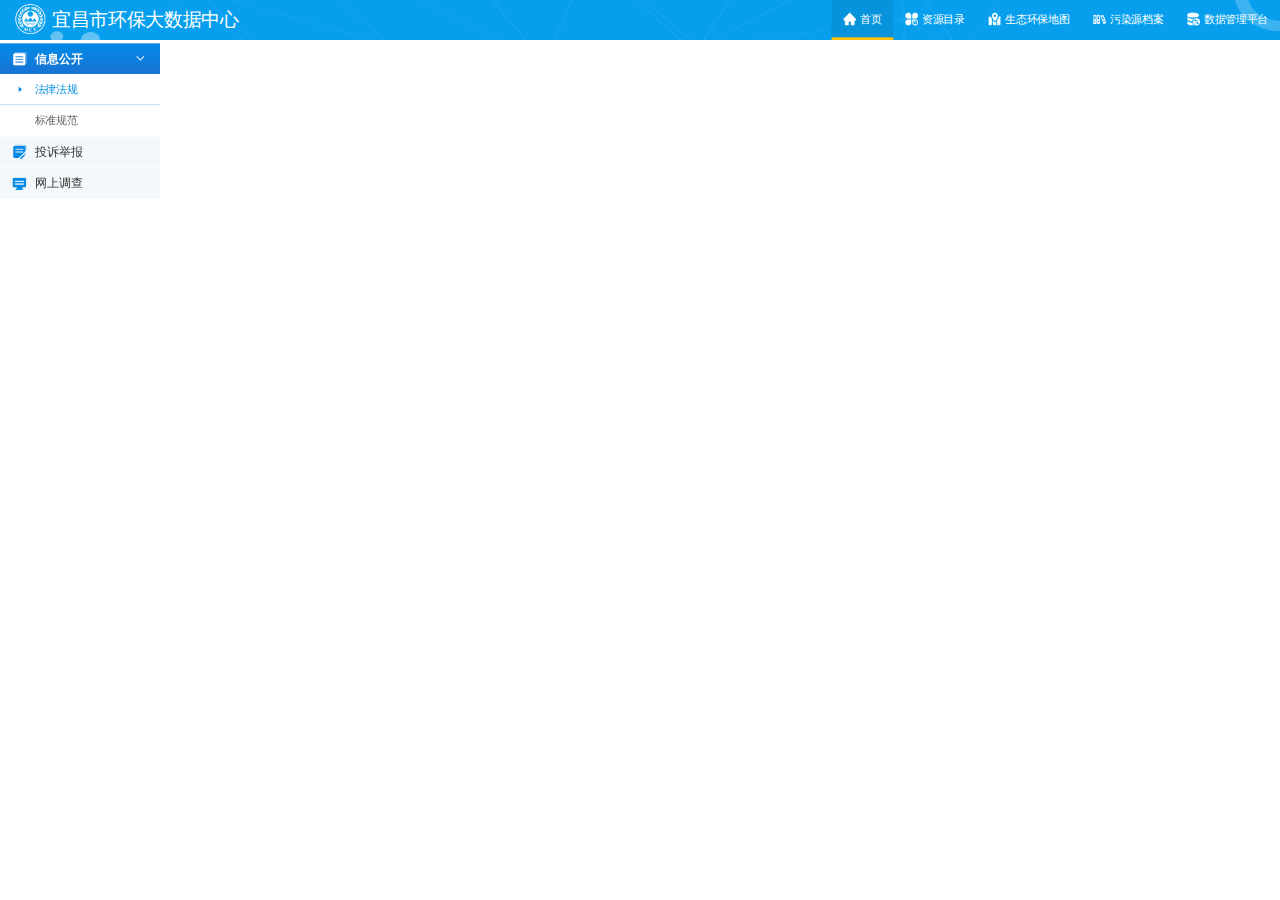
<file: index.html>
<!DOCTYPE html>
<html>

<head>
	<meta http-equiv="X-UA-Compatible" content="IE=Edge" charset="utf-8">
	<title>宜昌市环保大数据中心</title>
	<link rel="stylesheet" href="css/common.css" />
	<link rel="stylesheet" href="css/header_aside.css" />
	<script type="text/javascript" src="js/jquery.min.js"></script>
	<script type="text/javascript" src="js/main.js"></script>
</head>

<body class="body1">
	<script>
		$(function () {
			autoFit();
		})
	</script>
	<header class="header">
		<p class="logo">
			<img src="images/logo.png" />宜昌市环保大数据中心
		</p>
		<div class="nav">
			<ul>
				<li class="active">
					<img src="images/index_icon1.png" /> 首页
				</li>
				<li>
					<img src="images/index_icon2.png" /> 资源目录
				</li>
				<li>
					<img src="images/index_icon3.png" /> 生态环保地图
				</li>
				<li>
					<img src="images/index_icon4.png" /> 污染源档案
				</li>
				<li>
					<img src="images/index_icon5.png" /> 数据管理平台
				</li>
			</ul>
			<!-- <div class="people-info">
					<i class="line"></i>
					<p>欢迎您Admin</p>
					<a href="#" title="注销"></a>
				</div> -->
		</div>
	</header>
	<aside class="aside">
		<div class="left-nav">
			<ul class="nav-list">
				<li class="NavLi active">
					<div class="NavLiContent FlexBlock ">
						<span class="PublicInfoIcon"></span>
						<span class="TopicName">信息公开</span>
						<span class="UpIcon"></span>
					</div>

					<ul class="SecondNavList">
						<li class="SecondNavLi active ">
							<div class="NavLiContent FlexBlock ">
								<span class="RightIcon"></span>
								<span class="TopicName" data-topic="SearchLaw">法律法规</span>
							</div>
						</li>
						<li class="SecondNavLi ">
							<div class="NavLiContent FlexBlock ">
								<span class="RightIcon"></span>
								<!-- <span class="TopicName" >标准规范</span> -->
								<span class="TopicName" data-topic="StandardSpecification">标准规范</span>
							</div>
						</li>
					</ul>
				</li>
				<li class="NavLi">
					<div class="NavLiContent FlexBlock ">
						<span class="ComplaintIcon"></span>
						<!-- <span class="TopicName">投诉举报</span> -->
						<span class="TopicName" data-topic="Complaints">投诉举报</span>
					</div>
				</li>
				<li class="NavLi">
					<div class="NavLiContent FlexBlock ">
						<span class="OnlineSurveyIcon"></span>
						<span class="TopicName" data-topic="survey">网上调查</span>

					</div>
				</li>
			</ul>
		</div>
	</aside>


	<script src="./js/index.js"></script>
	<!-- <script type="text/javascript" src="js/echarts.min.js"></script> -->
</body>

</html>
</file>
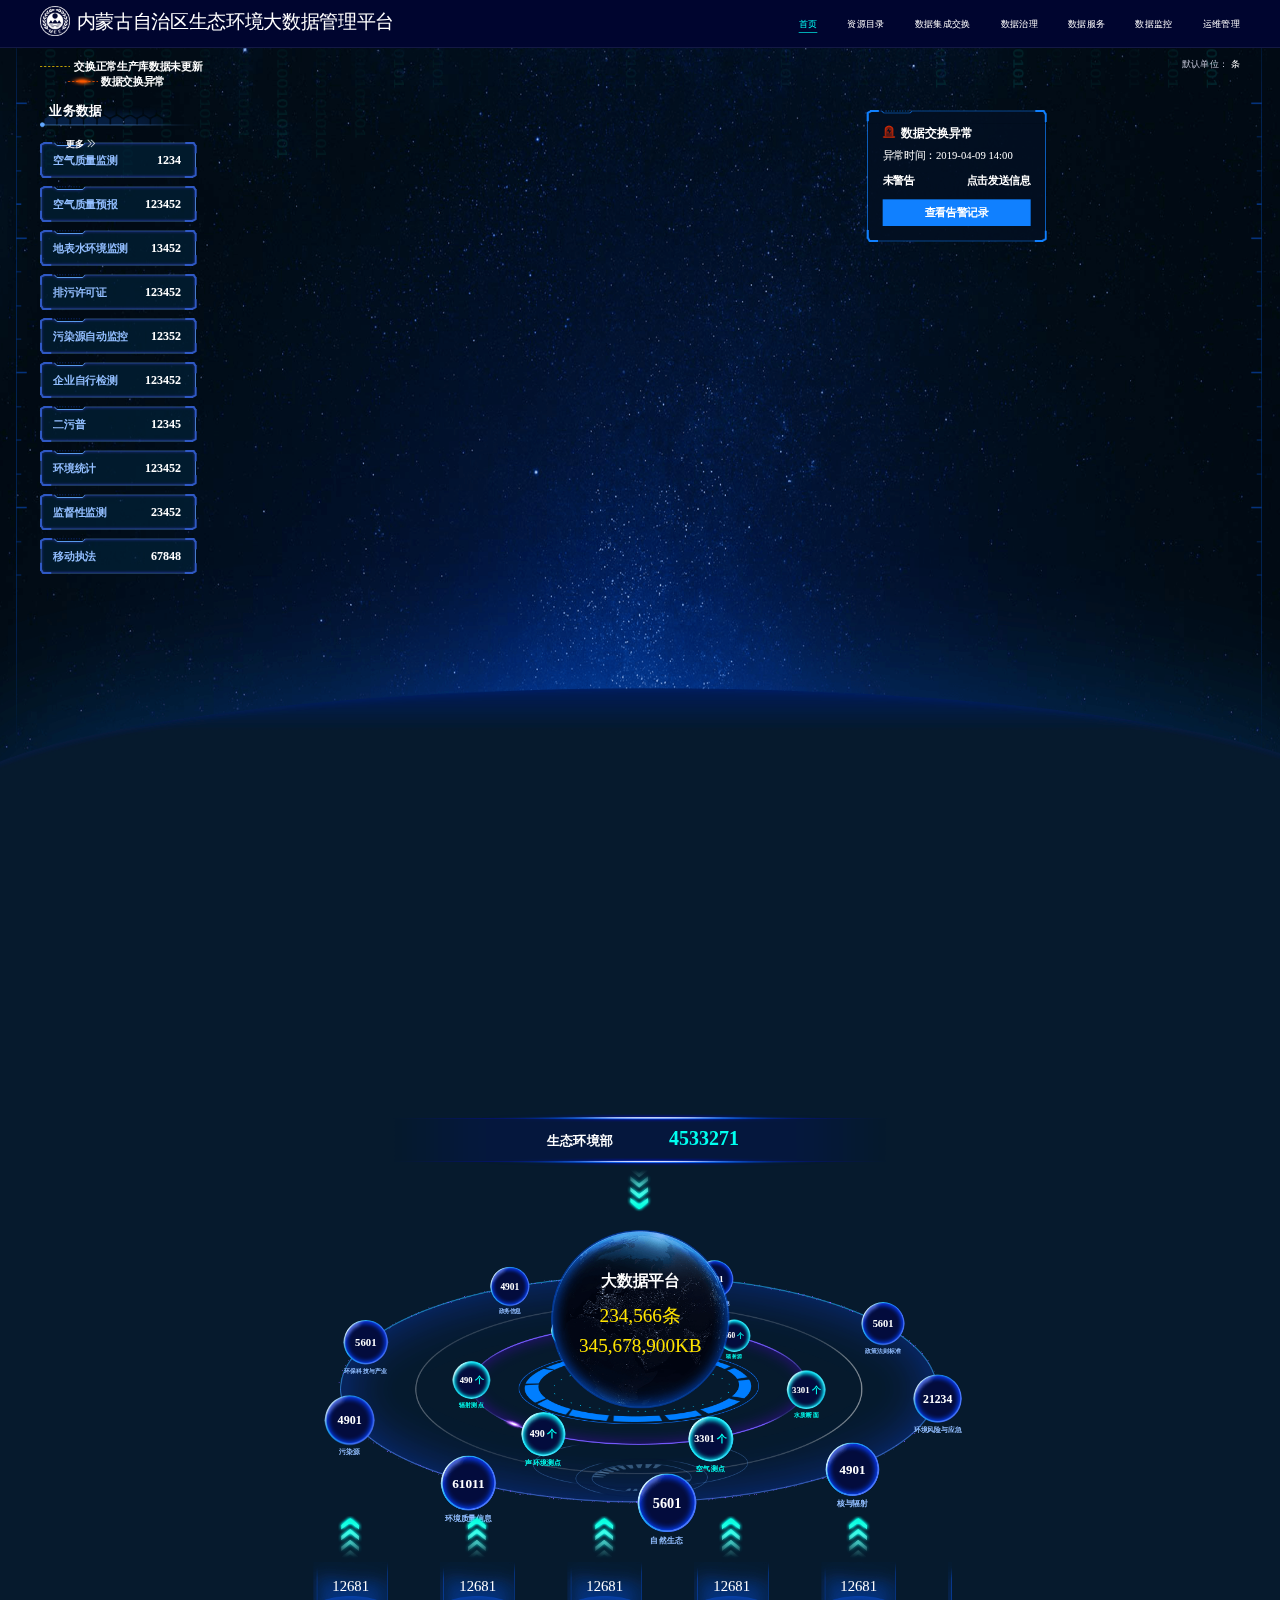
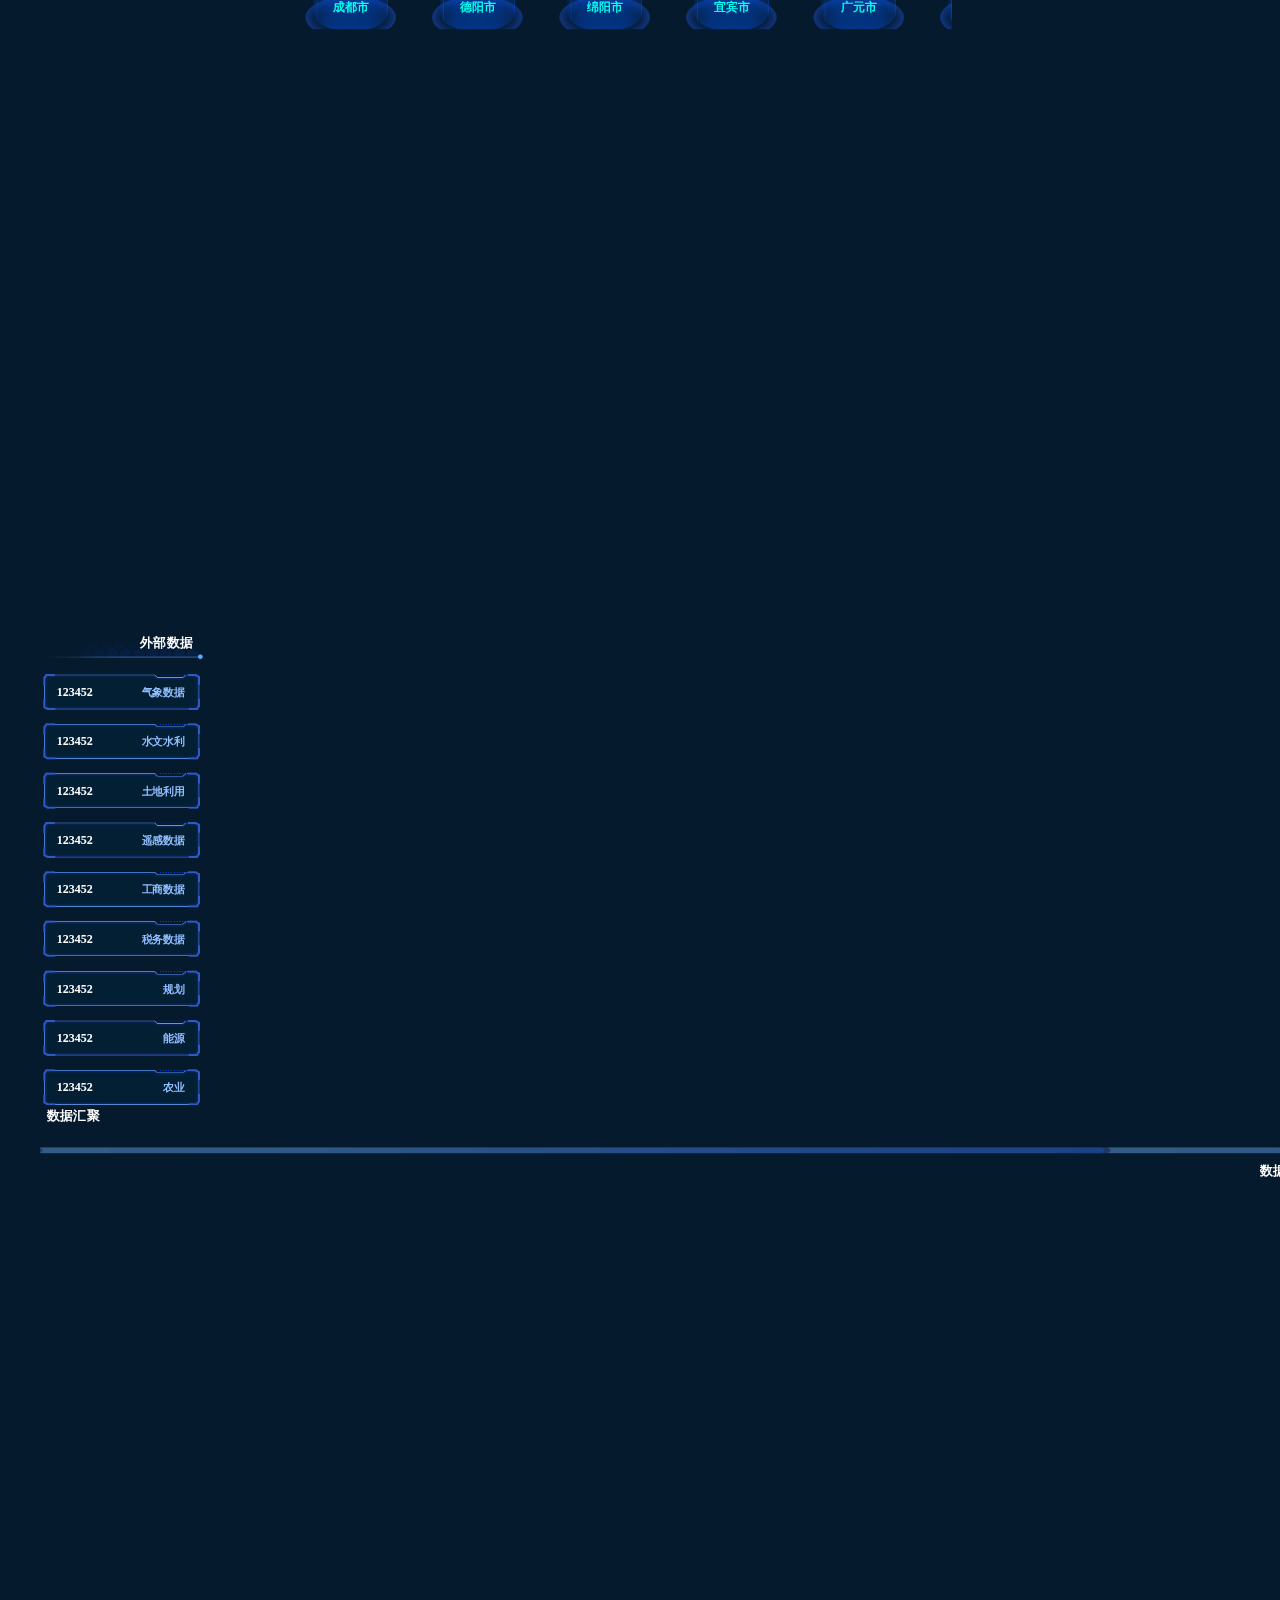
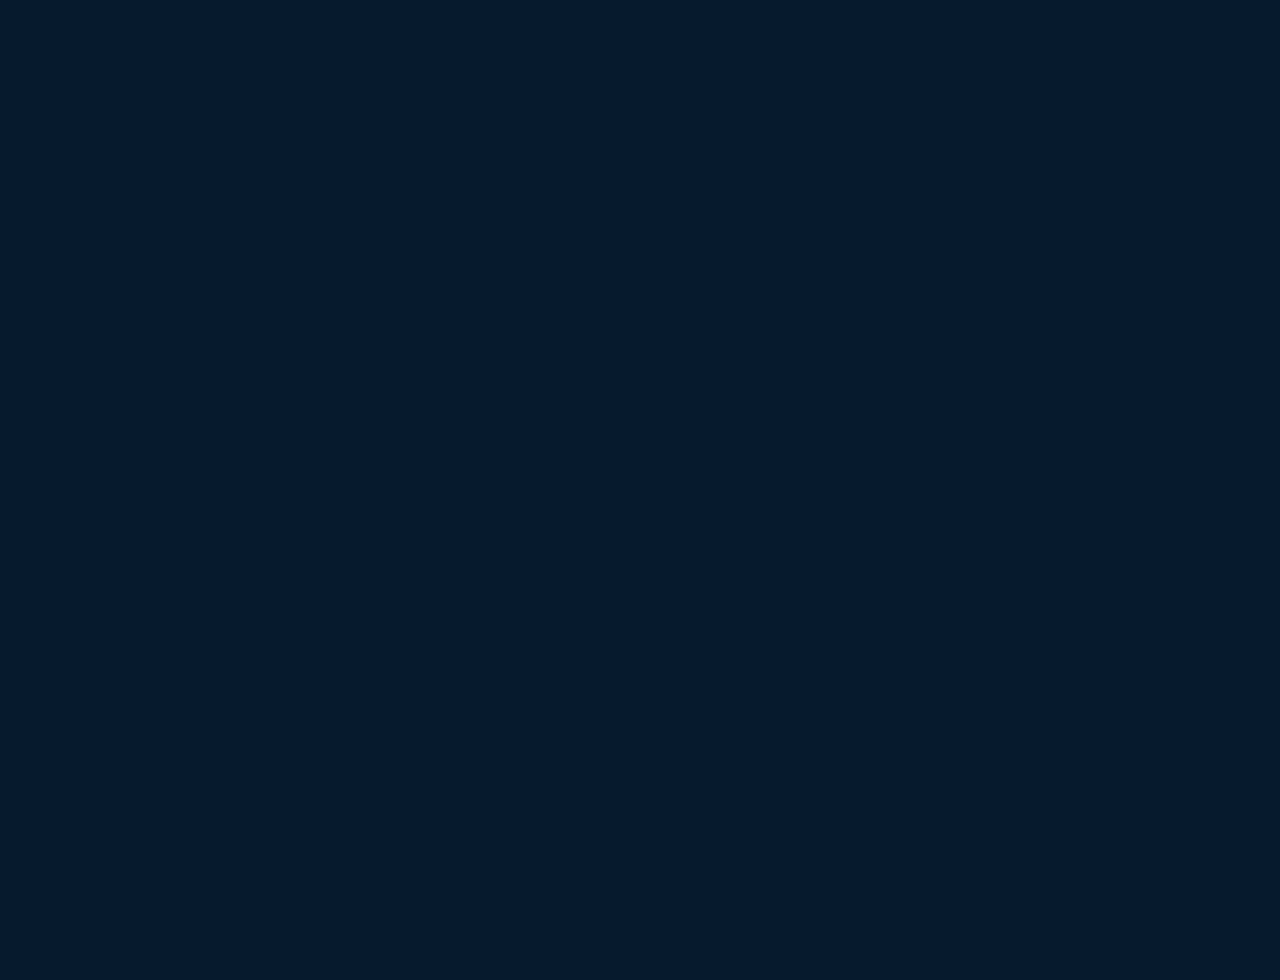
<file: home.html>
<!DOCTYPE html>
<html>

<head>

	<meta http-equiv="X-UA-Compatible" content="IE=Edge" charset="utf-8">
	<title>内蒙古自治区生态环境大数据管理平台</title>
	<link rel="stylesheet" href="css/common.css" />
	<link rel="stylesheet" href="./css/jquery.mCustomScrollbar.css">
	<link rel="stylesheet" href="css/home.css" />
	<script type="text/javascript" src="./js/jquery.min.js"></script>
	<script type="text/javascript" src="./js/main.js"></script>
</head>

<body class="body1">
	<script>
		$(function () {
			autoFit();
		})
	</script>
	<header class="header">
		<p class="logo">
			<img src="./images/home/logo.png" />内蒙古自治区生态环境大数据管理平台
		</p>
		<!-- 头部导航 -->
		<div class="nav">
			<ul>
				<li class="nav-li active">
					<p class="nav-theme">首页</p>
				</li>
				<li class="nav-li">
					<p class="nav-theme">资源目录</p>
				</li>
				<li class="nav-li">
					<p class="nav-theme">数据集成交换</p>
				</li>
				<li class="nav-li">
					<p class="nav-theme">数据治理</p>
				</li>
				<li class="nav-li">
					<p class="nav-theme">数据服务</p>
				</li>
				<li class="nav-li">
					<p class="nav-theme">数据监控</p>
				</li>
				<li class="nav-li">
					<p class="nav-theme">运维管理</p>
				</li>

			</ul>
			<!-- <div class="people-info">
				<i class="line"></i>
				<p>欢迎您Admin</p>
				<a href="#" title="注销"></a>
			</div> -->
		</div>
	</header>
	<!-- 中间主体 -->
	<section class="section flex-block">
		<!-- 默认单位 -->
		<!-- <div class="tab-list flex-block">
			<div class="tab-li active data-collection" id="data-collection">数据汇聚</div>
			<div class="tab-li data-serve" id="data-serve">数据服务</div>
		</div> -->
		<div class="legend-list flex-block">
			<div class="legend-li flex1">
				<span class="warn-icon"></span>
				<span class="font">交换正常生产库数据未更新</span>
			</div>
			<div class="legend-li">
				<span class="no-update-icon"></span>
				<span class="font">数据交换异常</span>
			</div>
		</div>
		<!-- 默认单位 -->
		<div class="unit-box">
			<p>
				<span class='name'>默认单位：</span>
				<span class='unit'>条</span>
			</p>
		</div>

		<!-- 左列表 -->
		<div class="list-box left-box">
			<div class="list-header flex-block">
				<div class="flex1">业务数据</div> 
				<a href="#">
					<div class="more-box ">
					 更多<span class="more"></span>
					</div>
				</a>
			</div>
			<ul class="list-box">
				<li class="list-li">
					<span class="item">空气质量监测</span>
					<span class="num">1234</span>
				</li>
				<li class="list-li">
					<span class="item">空气质量预报</span>
					<span class="num">123452</span>
				</li>
				<li class="list-li">
					<span class="item">地表水环境监测</span>
					<span class="num">13452</span>
				</li>
				<li class="list-li">
					<span class="item">排污许可证</span>
					<span class="num">123452</span>
				</li>
				<li class="list-li">
					<span class="item">污染源自动监控</span>
					<span class="num">12352</span>
				</li>

				<li class="list-li">
					<span class="item">企业自行检测</span>
					<span class="num">123452</span>
				</li>
				<li class="list-li">
					<span class="item">二污普</span>
					<span class="num">12345</span>
				</li>
				<li class="list-li">
					<span class="item">环境统计</span>
					<span class="num">123452</span>
				</li>
				<li class="list-li">
					<span class="item">监督性监测</span>
					<span class="num">23452</span>
				</li>
				<li class="list-li">
					<span class="item">移动执法</span>
					<span class="num">67848</span>
				</li>
			</ul>
		</div>
		<!-- <div class="tooltip left-tooltip">
			<div class="tooltip-top"></div>
			<div class="tooltip-center">
				<div class="tool-titie">
					<span class="title-icon no-update"></span>
					<span class="font">数据交换异常</span>
				</div>
				<p class="tool-info">异常时间：2019-04-09 14:00</p>
				<p class="tool-info">未警告
					<span class="sendMess">点击发送信息</span>
				</p>
				<a href="#">
					<div class="tool-btn">查看告警记录</div>
				</a>
			</div>
			<div class="tool-bottom"></div>
		</div> -->
		<!-- 左边线条组合 -->
		<div class="line-list ">
			<!-- 绘制光点随着曲线移动  模块 start-->
			<div class="quadratic-curve-box  quadratic-curve-box-left">
				<canvas class="quadratic-curve" id="canvas" width=142 height=650></canvas>
				<div class="lignt-box lignt-box-left" id="lignt-box">
					<!-- <span class="line-icon"></span>
					<span class="line-icon"></span>
					<span class="line-icon"></span>
					<span class="line-icon"></span>
					<span class="line-icon"></span>
					<span class="line-icon"></span>
					<span class="line-icon"></span>
					<span class="line-icon"></span>
					<span class="line-icon"></span>
					<span class="line-icon"></span> -->
				</div>

			</div>
			<!-- 绘制光点随着曲线移动  模块 end-->
		</div>

		<!-- 中间所有内容的容器 -->
		<div class="center-box">
			<div class="center-content">
				<div class="center-header">
					<div class="header-con">
						<p class="item">生态环境部</p>
						<p class="num">4533271</p>
					</div>
					<div class="down-icon"></div>
				</div>
				<!-- 中间所有旋转模块的容器 -->
				<div class="center-main">
					<div class="roll-bottom-div">

					</div>
					<div class="rotate-box outer">
						<div class="rotate-parent ">
							<div class="elipse">
							</div>
							<!-- 外环旋转球体的div,可以称之为：外环托盘 -->
							<div class="rotate-item-main" id="out-rotate-item-main">
								<div class="rotate-item">
									<p>21234</p>
									<p class="RollName">环境风险与应急</p>
								</div>
								<div class="rotate-item">
									<p>4901</p>
									<p class="RollName">核与辐射</p>
								</div>
								<div class="rotate-item">
									<p>5601</p>
									<p class="RollName">自然生态</p>
								</div>
								<div class="rotate-item">
									<p>61011</p>
									<p class="RollName">环境质量信息</p>
								</div>
								<div class="rotate-item">
									<p>4901</p>
									<p class="RollName">污染源</p>
								</div>
								<div class="rotate-item">
									<p>5601</p>
									<p class="RollName">环保科技与产业</p>
								</div>
								<div class="rotate-item">
									<p>4901</p>
									<p class="RollName">政务信息</p>
								</div>
								<div class="rotate-item">
									<p>5601</p>
									<p class="RollName">环保相关信息</p>
								</div>
								<div class="rotate-item">
									<p>5601</p>
									<p class="RollName">政策法则标准</p>
								</div>
							</div>
						</div>
					</div>
					<div class="rotate-box inner">
						<div class="rotate-parent ">
							<div class="elipse">
							</div>
							<!-- 内环旋转球体的div,可以称之为：内环托盘 -->
							<div class="rotate-item-main" id="in-rotate-item-main">
								<div class="rotate-item rotate-item-inner">
									<p>3301
										<span class="unit">个</span>
									</p>
									<p class="RollName">水质断面</p>
								</div>
								<div class="rotate-item rotate-item-inner">
									<p>3301
										<span class="unit">个</span>
									</p>
									<p class="RollName">空气测点</p>
								</div>
								<div class="rotate-item rotate-item-inner">
									<p>490
										<span class="unit">个</span>
									</p>
									<p class="RollName">声环境测点</p>
								</div>
								<div class="rotate-item rotate-item-inner">
									<p>490
										<span class="unit">个</span>
									</p>
									<p class="RollName">辐射测点</p>
								</div>
								<div class="rotate-item rotate-item-inner">
									<p>560
										<span class="unit">个</span>
									</p>
									<p class="RollName">固定源</p>
								</div>
								<div class="rotate-item rotate-item-inner">
									<p>560
										<span class="unit">个</span>
									</p>
									<p class="RollName">辐射源</p>
								</div>
							</div>
						</div>
					</div>
					<div class="rotate-box center">
						<div class="center-roll">
							<p class="center-item">大数据平台</p>
							<p class="center-num">
								<span class="list-num">234,566</span>条</p>
							<p class="center-num">
								<span class="kb-num">345,678,900</span>KB</p>
						</div>
					</div>

				</div>
				<!-- 中间底部 -->

				<div class="center-bottom">
					<ol class="city-data-list">
						<li class="city-data-li">
							<div class="up-icon"></div>
							<div class="list-item">
								<p class="item-num">12681</p>
								<p class="name">成都市</p>
							</div>
						</li>
						<li class="city-data-li">
							<div class="up-icon"></div>
							<div class="list-item">
								<p class="item-num">12681</p>
								<p class="name">德阳市</p>
							</div>
						</li>
						<li class="city-data-li">
							<div class="up-icon"></div>
							<div class="list-item">
								<p class="item-num">12681</p>
								<p class="name">绵阳市</p>
							</div>
						</li>
						<li class="city-data-li">
							<div class="up-icon"></div>
							<div class="list-item">
								<p class="item-num">12681</p>
								<p class="name">宜宾市</p>
							</div>
						</li>
						<li class="city-data-li">
							<div class="up-icon"></div>
							<div class="list-item">
								<p class="item-num">12681</p>
								<p class="name">广元市</p>
							</div>
						</li>
						<li class="city-data-li">
							<div class="up-icon"></div>
							<div class="list-item">
								<p class="item-num">12681</p>
								<p class="name">泸州市</p>
							</div>
						</li>
						<li class="city-data-li">
							<div class="up-icon"></div>
							<div class="list-item">
								<p class="item-num">12681</p>
								<p class="name">广安市</p>
							</div>
						</li>
						<li class="city-data-li">
							<div class="up-icon"></div>
							<div class="list-item">
								<p class="item-num">12681</p>
								<p class="name">南充市</p>
							</div>
						</li>
					</ol>
				</div>
			</div>
		</div>
		
		<div class="tooltip right-tooltip show">
			<div class="tooltip-top"></div>
			<div class="tooltip-center">
				<div class="tool-titie">
					<span class="title-icon warn"></span>
					<span class="font">数据交换异常</span>
				</div>
				<p class="tool-info">异常时间：2019-04-09 14:00</p>
				<p class="tool-info">
					<b>未警告</b>
					<b class="sendMess">点击发送信息</b>
				</p>
				<a href="#">
					<div class="tool-btn">查看告警记录</div>
				</a>
			</div>
			<div class="tool-bottom"></div>
		</div>
		<!-- 右边线条组合 -->
		<div class="line-list right-line-list">
			<!-- 绘制光点随着曲线移动  模块 start-->
			<div class="quadratic-curve-box quadratic-curve-box-right">

				<canvas class="quadratic-curve" id="canvas2" width=142 height=650></canvas>
				<div class="lignt-box lignt-box-right" id="lignt-box-right">
					<!-- <span class="line-icon"  data-type="气象数据"></span>
					<span class="line-icon"></span>
					<span class="line-icon"></span>
					<span class="line-icon"></span>
					<span class="line-icon"></span>
					<span class="line-icon"></span>
					<span class="line-icon"></span>
					<span class="line-icon"></span>
					<span class="line-icon"></span> -->
				</div>

			</div>
		</div>

		<!-- 右列表 -->
		<div class="list-box right-box">
			<p class="list-header">外部数据</p>
			<ul class="list-box">
				<li class="list-li">
					<span class="num">123452</span>
					<span class="item">气象数据</span>
				</li>
				<li class="list-li">
					<span class="num">123452</span>
					<span class="item">水文水利</span>
				</li>
				<li class="list-li">
					<span class="num">123452</span>
					<span class="item">土地利用</span>
				</li>
				<li class="list-li">
					<span class="num">123452</span>
					<span class="item">遥感数据</span>
				</li>

				<li class="list-li">
					<span class="num">123452</span>
					<span class="item">工商数据</span>
				</li>
				<li class="list-li">
					<span class="num">123452</span>
					<span class="item">税务数据</span>
				</li>
				<li class="list-li">
					<span class="num">123452</span>
					<span class="item">规划</span>
				</li>
				<li class="list-li">
					<span class="num">123452</span>
					<span class="item">能源</span>
				</li>
				<li class="list-li">
					<span class="num">123452</span>
					<span class="item">农业</span>
				</li>

			</ul>
		</div>
	</section>
	<!-- 底部 -->
	<footer class="footer flex-block">
		<p class="point left-point" id="left-point">数据汇聚</p>
		<div class="progress flex1">
			<!-- <div class="rotate-radio"></div>
			<div class="light"></div> -->
			<div class="arrow-box"></div>
			<div class="arrow-mask"></div>
		</div>
		<p class="point right-point" id="right-point">数据服务</p>
	</footer>

	<script type="text/javascript" src="./js/roll_translate.js"></script>
	<script type="text/javascript" src="./js/jquery.mCustomScrollbar.concat.min.js"></script>
	<script type="text/javascript" src="./js/home.js"></script>
</body>

</html>
</file>
<file: css/common.css>
html,
body,
div,
span,
a,
ul,
li,
p,
img,
iframe,
sub,
h1,
h2,
h3,
h4,
h5,
h6 {
  margin: 0;
  padding: 0;
  box-sizing: border-box;
  -moz-box-sizing: border-box;
  /* Firefox */
  -webkit-box-sizing: border-box;
  /* Safari */
}
.FlexBlock {
  display: flex;
  display: -webkit-box;
  display: -moz-box;
  display: -ms-flexbox;
  display: -webkit-flex;
}
.flex1 {
  flex: 1;
}
html,
body {
  width: 100%;
  height: 100%;
  box-sizing: content-box;
  font-family: "Microsoft YaHei";
  font-size: 14px;
  flex-direction: column;
  -webkit-flex-direction: column;
}
p,
img {
  margin: 0;
  padding: 0;
}
a {
  text-decoration: none;
  color: #3f3f3f;
}
.InlineBlock {
  display: inline-block;
}
.clear {
  clear: both;
}
.FloatLeft {
  float: left;
}
.FloatRight {
  float: right;
}
.AlignRight {
  text-align: right!important;
}
a,
a:link {
  color: #333;
  text-decoration: none;
}
a:hover {
  color: #0489e5;
  text-decoration: none;
}
h1,
h2,
h3,
h4,
h5,
h6 {
  font-size: 14px;
  font-weight: normal;
  color: inherit;
}
ul,
ol,
li {
  list-style: none;
  padding: 0;
  margin: 0;
}
table {
  border-collapse: collapse;
}
input::-webkit-input-placeholder {
  /* WebKit, Blink, Edge */
  /* placeholder颜色  */
  color: #d6d6d6;
}
input:-moz-placeholder {
  /* Mozilla Firefox 4 to 18 */
  color: #d6d6d6;
}
input::-moz-placeholder {
  /* Mozilla Firefox 19+ */
  color: #aaa;
}
input:-ms-input-placeholder {
  /* Internet Explorer 10-11 */
  color: #d6d6d6;
}
input::-internal-autofill-selected {
  background-color: #fff!important;
}
input:focus {
  border: none;
  outline: none;
}
</file>
<file: css/header_aside.css>
/* CSS Document */
* {
  box-sizing: border-box;
  -moz-box-sizing: border-box;
  -webkit-box-sizing: border-box;
}
html,
body {
  padding: 0;
  margin: 0;
  font-family: 'Microsoft yahei';
  height: 100%;
  min-height: 100%;
  width: 1920px;
  min-width: 1360px;
}
ul,
li,
span,
p,
h1,
h2,
h3,
h4,
h5,
h6,
a,
dl,
dt,
dd,
input {
  padding: 0;
  margin: 0;
  list-style: none;
  color: #333;
  text-decoration: none;
  font-weight: normal;
  font-style: normal;
  font-family: 'Microsoft yahei';
}
img {
  vertical-align: middle;
  border: 0;
}
/*导航*/
.header {
  height: 60px;
  background: url(../images/header_bg.png) no-repeat;
  background-size: 100% 100%;
}
.header .logo {
  font-size: 28px;
  color: #ffffff;
  line-height: 60px;
  padding-left: 23px;
  float: left;
}
.header .logo img {
  padding-right: 10px;
  vertical-align: -12px;
}
.header .nav {
  float: right;
}
.header .nav ul {
  overflow: hidden;
  float: left;
}
.header .nav ul li {
  float: left;
  line-height: 60px;
  height: 60px;
  font-size: 16px;
  color: #ffffff;
  padding: 0 18px;
  cursor: pointer;
}
.header .nav ul li.active {
  background: #0693db;
  border-bottom: 4px solid #ffc000;
}
.header .nav ul li img {
  margin-right: 2px;
  vertical-align: -3px;
}
.people-info {
  float: right;
  height: 60px;
}
.people-info .line {
  width: 2px;
  height: 22px;
  background: #0a78b1;
  border-right: 1px solid #2cb7ed;
  margin-top: 19px;
  display: block;
  float: left;
  margin-right: 19px;
}
.people-info p {
  float: left;
  font-size: 14px;
  color: #ffffff;
  line-height: 60px;
  margin-right: 33px;
}
.people-info a {
  float: left;
  display: block;
  width: 19px;
  height: 19px;
  background: url(../images/index_icon6.png) no-repeat;
  margin-top: 21px;
  margin-right: 28px;
}
/*首页*/
.clear {
  clear: both;
}
/*aside内容*/
.left-nav {
  width: 240px;
  overflow: hidden;
  margin-right: 20px;
  background-color: #fff;
  padding-top: 5px;
}
.NavLi {
  width: 100%;
  line-height: 46px;
  background: #f5f8fa;
  color: #111111;
  font-weight: 500;
}
.NavLi .NavLiContent {
  padding: 11px 24px 11px 18px;
}
.NavLi .TopicName {
  flex: 1;
  font-size: 18px;
  text-indent: 10px;
  line-height: 24px;
  cursor: pointer;
}
.NavLi .PublicInfoIcon {
  background: url(../images/xxgk.png);
}
.NavLi .ComplaintIcon {
  background: url(../images/tsjb.png);
}
.NavLi .OnlineSurveyIcon {
  background: url(../images/wsdc.png);
}
.NavLi .UpIcon {
  display: inline-block;
  width: 11px;
  height: 7px;
  position: relative;
  background: url(../images/up.png);
  top: 8px;
  cursor: pointer;
}
.NavLi .SecondNavList {
  display: none;
}
.NavLi.active {
  background: url(../images/leftside_bar_bg.png);
}
.NavLi.active .TopicName {
  color: #fff;
  font-weight: 700;
}
.NavLi.active .PublicInfoIcon {
  background: url(../images/xxgk2.png);
}
.NavLi.active .ComplaintIcon {
  background: url(../images/tsjb2.png);
}
.NavLi.active .OnlineSurveyIcon {
  background: url(../images/wsdc2.png);
}
.NavLi.active .UpIcon {
  background: url(../images/down.png);
}
.NavLi.active .SecondNavList {
  display: block;
}
.NavLi + .NavLi {
  border-top: 1px solid #fff;
}
.PublicInfoIcon,
.ComplaintIcon,
.OnlineSurveyIcon {
  display: inline-block;
  width: 24px;
  height: 24px;
}
.SecondNavLi {
  width: 100%;
  line-height: 46px;
  background: #fff;
}
.SecondNavLi .NavLiContent {
  padding: 11px 24px 11px 18px;
}
.SecondNavLi .NavLiContent .TopicName {
  flex: 1;
  font-weight: normal;
  font-size: 16px;
  color: #666666;
  text-indent: 10px;
  cursor: pointer;
}
.SecondNavLi .RightIcon {
  display: inline-block;
  width: 24px;
  height: 24px;
  background: url(../images/right.png) no-repeat center;
  visibility: hidden;
}
.SecondNavLi.active .NavLiContent .TopicName {
  color: #0b92e2;
}
.SecondNavLi.active .RightIcon {
  visibility: visible;
}
.SecondNavLi + .SecondNavLi {
  border-top: 1px dashed #c8deeb;
}
/*section内容*/
.section {
  height: calc(-87px);
}
</file>
<file: css/home.css>
.body1 {
  width: 1920px;
  overflow-y: scroll;
  background-color: #061a2d;
  background-image: url(../images/home/all_bg.png);
  background-repeat: no-repeat;
  background-size: 100% 100%;
  overflow-x: hidden;
  background-position: center -110px;
}
.body1::-webkit-scrollbar {
  display: none;
}
/* 框架布局*/
.section {
  padding: 0 50px;
  position: relative;
}
.section .list-box {
  width: 235px;
}
.section .leftListBox {
  width: 100px;
  min-height: 720px;
}
.section .line-list {
  width: 142px;
  margin-top: 140px;
}
.section .center-box {
  flex: 1;
}
.section .tooltip {
  width: 270px;
  height: 200px;
  position: absolute;
}
.section .center-content {
  width: 1005px;
  height: 100%;
  margin: 0 auto;
}
.section .center-header {
  height: 228px;
}
.section .center-main {
  height: 440px;
  transform: scale(0.9);
  transform-origin: 50% 28%;
}
.footer {
  width: 100%;
  padding: 0 60px;
  height: 50px;
}
/* 框架布局*/
.section {
  padding: 0 50px;
}
.section .ListBox {
  width: 235px;
}
.section .leftListBox {
  width: 100px;
  min-height: 720px;
}
.section .line-list {
  width: 142px;
  margin-top: 140px;
}
.section .center-box {
  flex: 1;
}
.section .center-content {
  width: 1005px;
  height: 100%;
  margin: 0 auto;
}
.section .center-header {
  height: 228px;
}
.section .center-main {
  height: 440px;
  transform: scale(0.9);
  transform-origin: 50% 33%;
}
.footer {
  width: 100%;
  padding: 0 60px;
  height: 50px;
}
/*导航*/
.header {
  padding: 3px 60px;
  height: 65px;
  background: #00052f;
  background-size: 100% 100%;
  border-bottom: 1px solid #1f2550;
}
.header .logo {
  font-size: 28px;
  color: #ffffff;
  line-height: 60px;
  float: left;
}
.header .logo img {
  padding-right: 10px;
  vertical-align: -12px;
}
.header .nav {
  float: right;
}
.header .nav ul {
  margin-top: 14px;
  float: left;
}
.header .nav ul li {
  float: left;
  cursor: pointer;
}
.nav-li.active {
  border-bottom: 1px solid #00fff6;
}
.nav-li.active .nav-theme {
  color: #00fff6;
}
.nav-li {
  padding-top: 7px;
}
.nav-li .nav-theme {
  line-height: 24px;
  height: 24px;
  font-size: 14px;
  color: #ffffff;
}
.nav-li img {
  display: block;
  margin: 2px auto;
  width: 22px;
}
.nav-li + .nav-li {
  margin-left: 45px;
}
/* section 部分*/
.section {
  padding: 0 60px;
  overflow: hidden;
  position: relative;
}
.section .IndexMainTab {
  width: 144px;
  float: left;
  height: 100%;
}
.unit-box {
  width: 200px;
  position: absolute;
  height: 22px;
  line-height: 22px;
  top: 14px;
  right: 60px;
  text-align: right;
}
.unit-box .name {
  color: #bec0d2;
}
.unit-box .unit {
  color: #fff;
}
/*tab切换 start*/
.tab-list {
  position: absolute;
  width: 210px;
  height: 38px;
  top: 17px;
  left: 60px;
}
.tab-list .tab-li {
  flex: 1;
  height: 100%;
  line-height: 38px;
  color: #fff;
  font-size: 16px;
  text-align: center;
}
.tab-list .data-collection {
  background: url(../images/home/left_tab_off.png);
}
.tab-list .data-serve {
  background: url(../images/home/right_tab_off.png);
}
.tab-list .data-collection.active {
  background: url(../images/home/left_tab_on.png);
}
.tab-list .data-serve.active {
  background: url(../images/home/right_tab_on.png);
}
.legend-list {
  position: absolute;
  width: 470px;
  height: 22px;
  top: 17px;
  left: 60px;
}
.legend-list .legend-li {
  height: 100%;
}
.legend-list .legend-li .font {
  font-size: 16px;
  font-weight: 700;
  line-height: 22px;
  color: #ffffff;
}
.legend-list .legend-li .no-update-icon,
.legend-list .legend-li .warn-icon {
  display: inline-block;
  width: 48px;
  height: 16px;
  background: url(../images/home/red_line.png);
  position: relative;
  top: 3px;
}
.legend-list .legend-li .warn-icon {
  background: url(../images/home/yellow_line.png);
}
.legend-list .legend-li + .legend-li {
  width: 182px;
  margin-left: 40px;
}
/*列表部分 start*/
.list-header {
  margin-bottom: 22px;
  margin-top: 70px;
  width: 253px;
  height: 49px;
  line-height: 49px;
  color: #fff;
  font-size: 20px;
  font-weight: 700;
  flex-direction: row;
  -webkit-flex-direction: row;
}
.list-header .more-box {
  width: 80px;
  text-align: right;
  padding-right: 10px;
  font-size: 14px;
  line-height: 49px;
  color: #fff;
}
.list-header .more {
  margin-left: 4px;
  display: inline-block;
  width: 13px;
  height: 13px;
  background: url('../images/home/more_icon.png');
  position: relative;
  top: 2px;
}
.list-li {
  font-weight: 700;
  height: 54px;
  line-height: 54px;
}
.item {
  width: 61%;
  display: inline-block;
  font-size: 16px;
  color: #92beff;
  text-align: left;
  font-weight: 700;
}
.num {
  width: 36%;
  display: inline-block;
  text-align: right;
  font-size: 18px;
  font-weight: 700;
  color: #ffffff;
}
.left-box {
  margin-right: 5px;
}
.left-box .list-header {
  padding-left: 14px;
  background: url('../images/home/left_title_bg.png');
}
.left-box .list-li {
  background: url('../images/home/left_box_bg.png');
  background-size: 100% 100%;
}
.left-box .list-li .item {
  padding-left: 20px;
}
.left-box .list-li .num {
  padding-right: 20px;
}
.left-box .list-li + .list-li {
  margin-top: 12px;
}
.right-box {
  margin-left: 5px;
}
.right-box .list-header {
  padding-right: 28px;
  text-align: right;
  background: url('../images/home/right_title_bg.png');
}
.right-box .list-li {
  background: url('../images/home/right_box_bg.png');
  background-size: 100% 100%;
}
.right-box .list-li .item {
  padding-right: 20px;
  text-align: right;
}
.right-box .list-li .num {
  padding-left: 20px;
  text-align: left;
}
.right-box .list-li + .list-li {
  margin-top: 20.1px;
}
.header-con .item {
  display: inline-block;
  text-align: right;
  color: #fff;
  font-size: 20px;
  line-height: 65px;
  padding-left: 60px;
  width: 50%;
  padding-right: 40px;
}
.header-con .num {
  display: inline-block;
  font-size: 30px;
  width: 49%;
  line-height: 72px;
  text-align: left;
  padding-left: 40px;
  color: #00fff0;
}
/*列表部分 end*/
/* 绘制光点随着曲线移动  模块 start*/
.quadratic-curve-box {
  width: 142px;
  height: 650px;
  position: relative;
}
.quadratic-curve {
  width: 142px;
  height: 650px;
  position: absolute;
}
.lignt-box {
  width: 100%;
  height: 650px;
  z-index: 2;
  position: relative;
}
.line-icon {
  display: inline-block;
  width: 30px;
  height: 14px;
  background: url(../images/home/gu_dot.png) no-repeat;
  position: absolute;
}
.line-icon.warn {
  background: url(../images/home/red_dot.png) no-repeat;
}
.line-icon.no-update {
  background: transparent;
}
.right-line-list {
  transform: rotateY(180deg);
}
/*绘制光点随着曲线移动  模块 end*/
.header-con {
  width: 798px;
  height: 78px;
  margin: 20px auto 0;
  background: url(../images/home/top_bg.png) no-repeat;
  background-size: 100% 100%;
}
.down-icon {
  position: relative;
  width: 40px;
  height: 68px;
  margin: 0 auto;
  background: url(../images/home/down.png) no-repeat;
  background-size: 100% 100%;
  animation: downMove 5s infinite;
  -moz-animation: downMove 5s infinite;
  -webkit-animation: downMove 5s infinite;
}
.down-icon.up-side-down {
  margin-top: -10px;
  transform: rotate(180deg);
  animation: upMove 5s infinite;
  -moz-animation: upMove 5s infinite;
  -webkit-animation: upMove 5s infinite;
}
@keyframes downMove {
  from {
    top: -20px;
    opacity: .2;
  }
  to {
    top: 0px;
    opacity: 1;
  }
}
@-moz-keyframes downMove {
  from {
    top: -20px;
    opacity: .2;
  }
  to {
    top: 0px;
    opacity: 1;
  }
}
@-webkit-keyframes downMove {
  from {
    top: -20px;
    opacity: .2;
  }
  to {
    top: 0px;
    opacity: 1;
  }
}
@keyframes upMove {
  from {
    top: 30px;
    opacity: .2;
  }
  to {
    top: 10px;
    opacity: 1;
  }
}
@-moz-keyframes upMove {
  from {
    top: 30px;
    opacity: .2;
  }
  to {
    top: 10px;
    opacity: 1;
  }
}
@-webkit-keyframes upMove {
  from {
    top: 30px;
    opacity: .2;
  }
  to {
    top: 10px;
    opacity: 1;
  }
}
/* 旋转模块  start*/
.center-main {
  position: relative;
}
.roll-bottom-div {
  position: absolute;
  width: 360px;
  height: 102px;
  top: 270px;
  left: 323px;
  background: url('../images/home/roll_di.png') no-repeat;
  background-size: 100% 100%;
}
@-webkit-keyframes spin {
  from {
    -webkit-transform: rotateX(60deg) rotateZ(-180deg);
  }
  to {
    -webkit-transform: rotateX(60deg) rotateZ(180deg);
  }
}
@-moz-keyframes spin {
  from {
    -moz-transform: rotateX(60deg) rotateZ(-180deg);
  }
  to {
    -moz-transform: rotateX(60deg) rotateZ(180deg);
  }
}
@keyframes spin {
  from {
    transform: rotateX(60deg) rotateZ(-180deg);
  }
  to {
    transform: rotateX(60deg) rotateZ(180deg);
  }
}
.rotate-box {
  width: 1000px;
  height: 380px;
}
.rotate-box.outer {
  background: url(../images/home/roll_wai.png);
  background-size: 100% 100%;
}
.rotate-box.outer .rotate-item-main {
  width: 100%;
  height: 100%;
}
.rotate-box.outer .RollName {
  width: 175px;
  margin-left: -37.5px;
}
.rotate-box.inner {
  margin: 90px 220px;
  width: 560px;
  height: 200px;
  position: relative;
  top: -388px;
  background: url(../images/home/roll_nei.png);
  background-size: 100% 100%;
}
.rotate-box.inner .rotate-item-main {
  width: 100%;
  height: 100%;
}
.rotate-parent {
  width: 100%;
  height: 100%;
  position: relative;
  border-radius: 50%;
}
.elipse {
  width: 100%;
  height: 200%;
  position: absolute;
  border-radius: 50%;
  transform: rotateX(60deg) rotateZ(0deg);
}
.rotate-item {
  width: 100px;
  height: 100px;
  background: url(../images/home/blue_roll.png);
  background-size: 100% 100%;
  position: absolute;
  display: block;
  border-radius: 50%;
  z-index: 2;
}
.rotate-item p {
  color: #fff;
  font-size: 24px;
  font-weight: 700;
  line-height: 100px;
  text-align: center;
}
.rotate-item .RollName {
  color: #92beff;
  font-size: 14px;
  line-height: 27px;
}
.rotate-item-inner {
  width: 80px;
  height: 80px;
  background: url(../images/home/green_roll.png);
  background-size: 100% 100%;
  position: absolute;
  display: block;
  border-radius: 50%;
  z-index: 1;
}
.rotate-item-inner p {
  color: #fff;
  font-weight: 700;
  font-size: 18px;
  line-height: 80px;
  text-align: center;
}
.rotate-item-inner .unit {
  color: #00fff0;
}
.rotate-item-inner .RollName {
  color: #00fff0;
  font-size: 13px;
  line-height: 24px;
  width: 120px;
  margin-left: -20px;
}
.rotate-box.center {
  margin: 37px auto;
  width: 304px;
  height: 304px;
  position: relative;
  z-index: 8;
  top: -838px;
}
.center-roll {
  width: 100%;
  height: 100%;
  top: 30px;
  left: 30px;
  padding-top: 20px;
  background: url(../images/home/center_roll.png);
  border-radius: 50%;
}
.center-roll .center-item {
  color: #fff;
  font-size: 26px;
  line-height: 65px;
  text-align: center;
  font-weight: 700;
  margin-top: 34px;
}
.center-roll .center-num {
  color: #ffe400;
  font-size: 32px;
  line-height: 50px;
  text-align: center;
}
.center-roll .center-num span {
  color: #ffe400;
}
/* 旋转模块  end*/
/* 中间底部 */
.center-bottom {
  width: 970px;
  height: 206px;
  margin: -65px 0 0 0;
}
.city-data-list {
  height: 100%;
}
.city-data-li {
  width: 137px;
  height: 170px;
  display: inline-block;
  position: relative;
}
.city-data-li + .city-data-li {
  margin-left: 50px;
}
.up-icon {
  width: 40px;
  height: 68px;
  left: 46px;
  background: url(../images/home/up.png) no-repeat;
  background-size: 100% 100%;
  position: absolute;
  animation: upMove 5s infinite;
  -moz-animation: upMove 5s infinite;
  -webkit-animation: upMove 5s infinite;
}
.up-icon.up-side-down {
  margin-top: 20px;
  transform: rotate(180deg);
  animation: downMove 5s infinite;
  -moz-animation: downMove 5s infinite;
  -webkit-animation: downMove 5s infinite;
}
.list-item {
  width: 137px;
  height: 122px;
  text-align: center;
  margin-top: 62px;
  background: url(../images/home/bom_bg.png) no-repeat;
  padding-top: 24px;
}
.list-item .item-num {
  color: #fff;
  font-size: 22px;
  line-height: 38px;
}
.list-item .name {
  color: #00fff0;
  font-size: 18px;
  line-height: 26px;
  font-weight: 700;
}
/* 中间底部 end*/
/* footer */
.footer {
  margin-top: -10px;
}
.footer .point {
  min-width: 110px;
  padding: 0 10px;
  font-size: 20px;
  font-weight: 700;
  color: #fff;
  line-height: 50px;
  cursor: pointer;
}
.footer .progress {
  width: 100%;
  height: 9px;
  margin-top: 23px;
  background: #1c3761;
  position: relative;
  overflow: hidden;
}
.footer .progress .rotate-radio {
  width: 0%;
  height: 100%;
  background: #00fff5;
}
.footer .progress .light {
  position: absolute;
  width: 34px;
  height: 33px;
  left: 0%;
  background: url(../images/home/light.png) no-repeat;
  margin-left: -10px;
  margin-top: -19px;
}
.footer .progress .arrow-box {
  width: 100%;
  height: 100%;
  position: relative;
}
.footer .progress .arrow-mask {
  position: absolute;
  top: 0;
  width: 100%;
  height: 100%;
  background: url(../images/home/mask.png);
}
.footer .progress .arrow-box.rotate {
  transform: rotateY(180deg);
  -webkit-transform: rotateY(180deg);
}
.footer .progress .arrow-box::after {
  position: absolute;
  content: '';
  width: 100%;
  height: 100%;
  background: url(../images/home/mask.png);
  z-index: 2;
}
.footer .progress .arrow-icon {
  display: inline-block;
  width: 21px;
  height: 100%;
  background: url(../images/home/jt_lan.png);
  position: relative;
  top: -8px;
}
.footer .progress .arrow-icon + .arrow-icon {
  margin-left: -4px;
}
.footer .point:first-child {
  text-align: left;
}
.footer .point:last-child {
  text-align: right;
}
/*tooltip*/
.tooltip {
  width: 271px;
  height: 200px;
  top: 93px;
  display: none;
  position: absolute;
}
.tooltip .tooltip-top {
  width: 100%;
  height: 20px;
  background: url(../images/home/box_top.png) no-repeat;
}
.tooltip .tool-bottom {
  width: 100%;
  height: 20px;
  background: url(../images/home/box_bom.png) no-repeat;
}
.tooltip .tooltip-center {
  width: 100%;
  height: 160px;
  padding: 0 24px;
  background: url(../images/home/box_center.png) repeat-y;
}
.tooltip .tooltip-center .tool-titie {
  height: 28px;
  margin-bottom: 2px;
}
.tooltip .tooltip-center .title-icon {
  display: inline-block;
  width: 20px;
  height: 20px;
  position: relative;
  top: 3px;
  margin-right: 4px;
}
.tooltip .tooltip-center .title-icon.warn {
  background: url(../images/home/red_icon.png) repeat-y;
}
.tooltip .tooltip-center .title-icon.no-update {
  background: url(../images/home/yellow_icon.png) repeat-y;
}
.tooltip .tooltip-center .font {
  font-size: 18px;
  font-weight: 700;
  line-height: 28px;
  color: #ffffff;
}
.tooltip .tooltip-center .tool-info {
  font-size: 16px;
  height: 37px;
  line-height: 37px;
  color: #ffffff;
}
.tooltip .tooltip-center .tool-btn {
  text-align: center;
  font-weight: 700;
  font-size: 16px;
  height: 40px;
  margin-top: 10px;
  line-height: 40px;
  color: #ffffff;
  background: #1080ff;
}
.tooltip .tooltip-center .sendMess {
  float: right;
  cursor: pointer;
}
.tooltip.show {
  display: block;
}
.left-tooltip {
  left: 350px;
}
.right-tooltip {
  left: 1300px;
}
.mCSB_scrollTools {
  width: 4px;
}
.mCSB_scrollTools .mCSB_draggerRail {
  width: 100%;
  background: transparent;
}
.mCSB_scrollTools.mCSB_scrollTools_horizontal {
  width: 1070px;
  height: 100% !important;
  z-index: 8;
  margin-left: -50px;
}
.mCSB_scrollTools .mCSB_draggerContainer {
  position: absolute;
}
.mCSB_scrollTools .mCSB_dragger:hover .mCSB_dragger_bar,
.mCSB_scrollTools .mCSB_dragger:active .mCSB_dragger_bar,
.mCSB_scrollTools .mCSB_dragger.mCSB_dragger_onDrag .mCSB_dragger_bar,
.mCSB_scrollTools .mCSB_dragger .mCSB_dragger_bar,
.mCSB_scrollTools .mCSB_dragger:hover .mCSB_dragger_bar:hover,
.mCSB_scrollTools .mCSB_dragger:active .mCSB_dragger_bar:hover,
.mCSB_scrollTools .mCSB_dragger.mCSB_dragger_onDrag .mCSB_dragger_bar:hover,
.mCSB_scrollTools .mCSB_dragger .mCSB_dragger_bar:hover {
  background-color: transparent;
  filter: "alpha(opacity=100)";
  -ms-filter: "alpha(opacity=100)";
  border-radius: 2px;
}
.mCSB_scrollTools.mCSB_scrollTools_horizontal .mCSB_buttonLeft,
.mCSB_scrollTools.mCSB_scrollTools_horizontal .mCSB_buttonRight {
  position: absolute;
  width: 43px;
  height: 109px;
  top: 50px;
}
.mCSB_scrollTools.mCSB_scrollTools_horizontal .mCSB_buttonLeft {
  background: url(../images/home/jt_left_off.png) no-repeat;
}
.mCSB_scrollTools.mCSB_scrollTools_horizontal .mCSB_buttonRight {
  background: url(../images/home/jt_right_off.png) no-repeat;
}
.mCSB_scrollTools.mCSB_scrollTools_horizontal .mCSB_buttonLeft:hover {
  background: url(../images/home/jt_left_on.png) no-repeat;
}
.mCSB_scrollTools.mCSB_scrollTools_horizontal .mCSB_buttonRight:hover {
  background: url(../images/home/jt_right_on.png) no-repeat;
}
</file>
